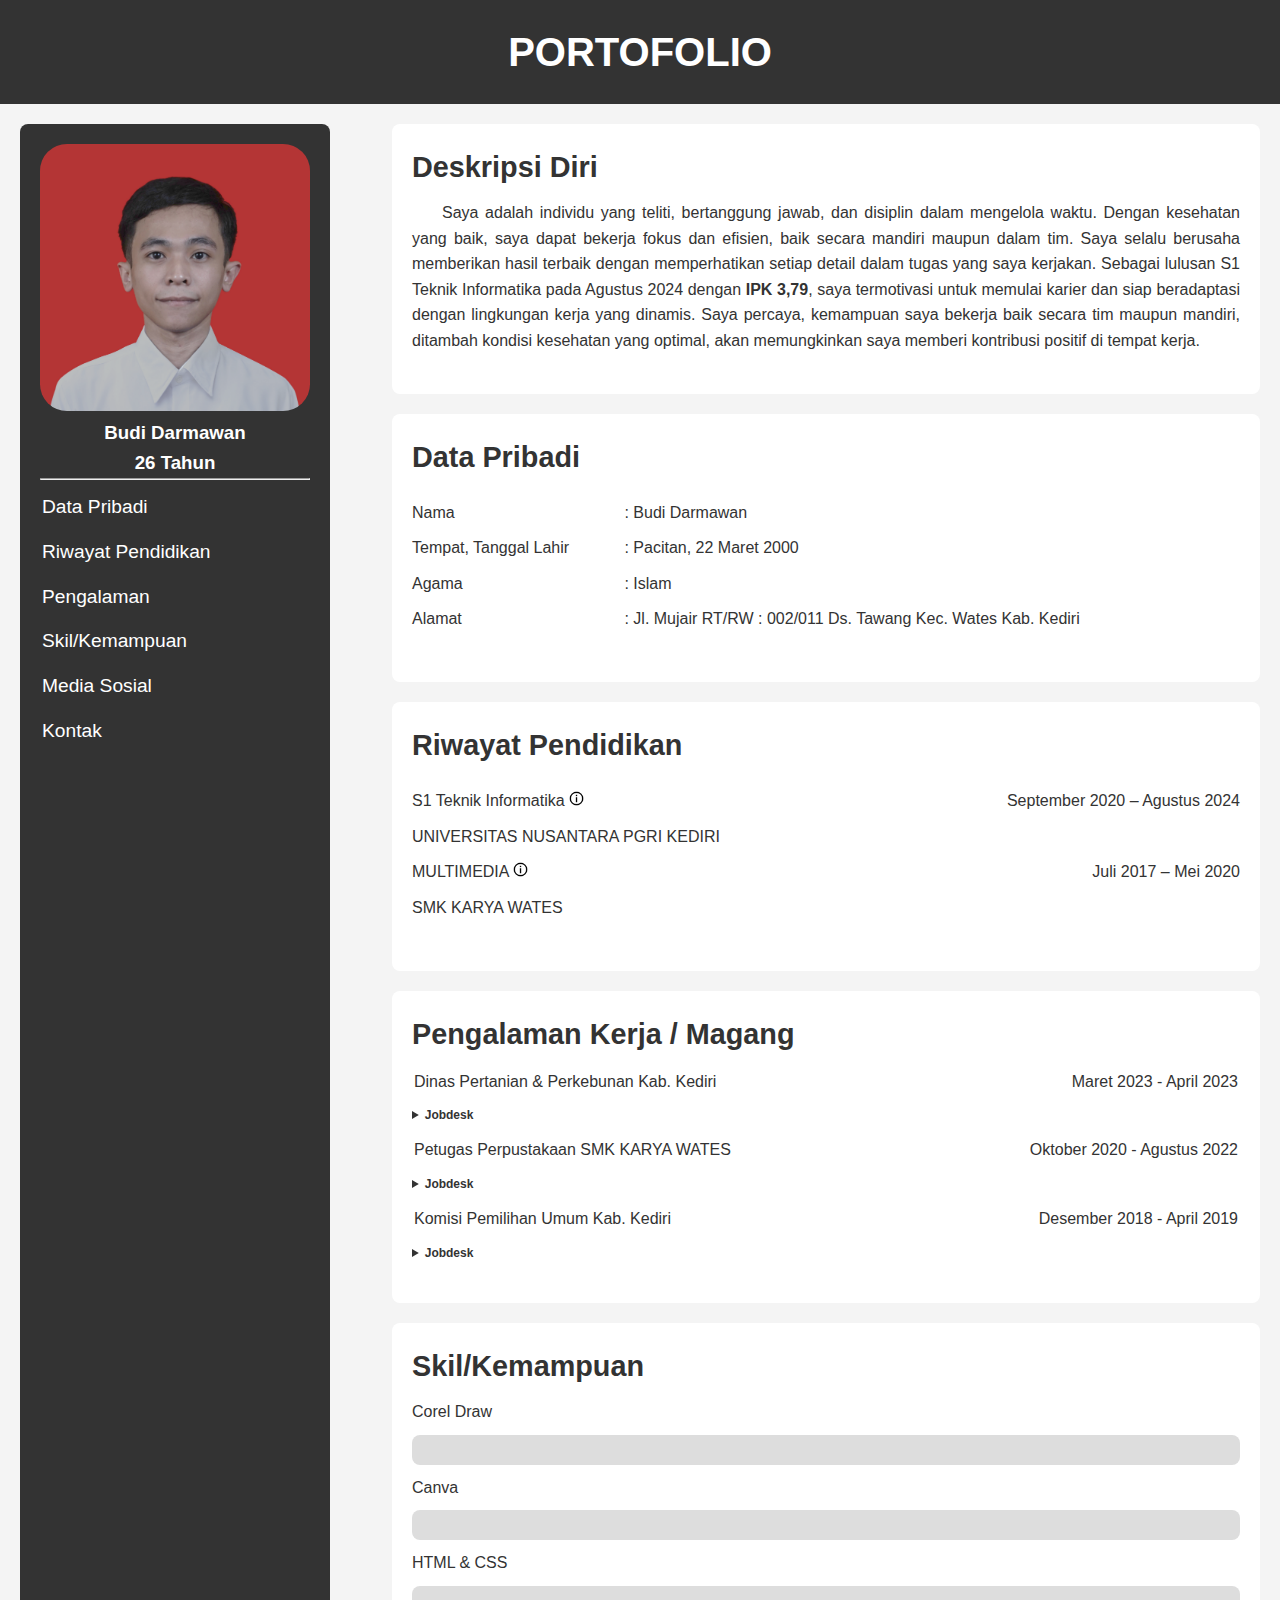
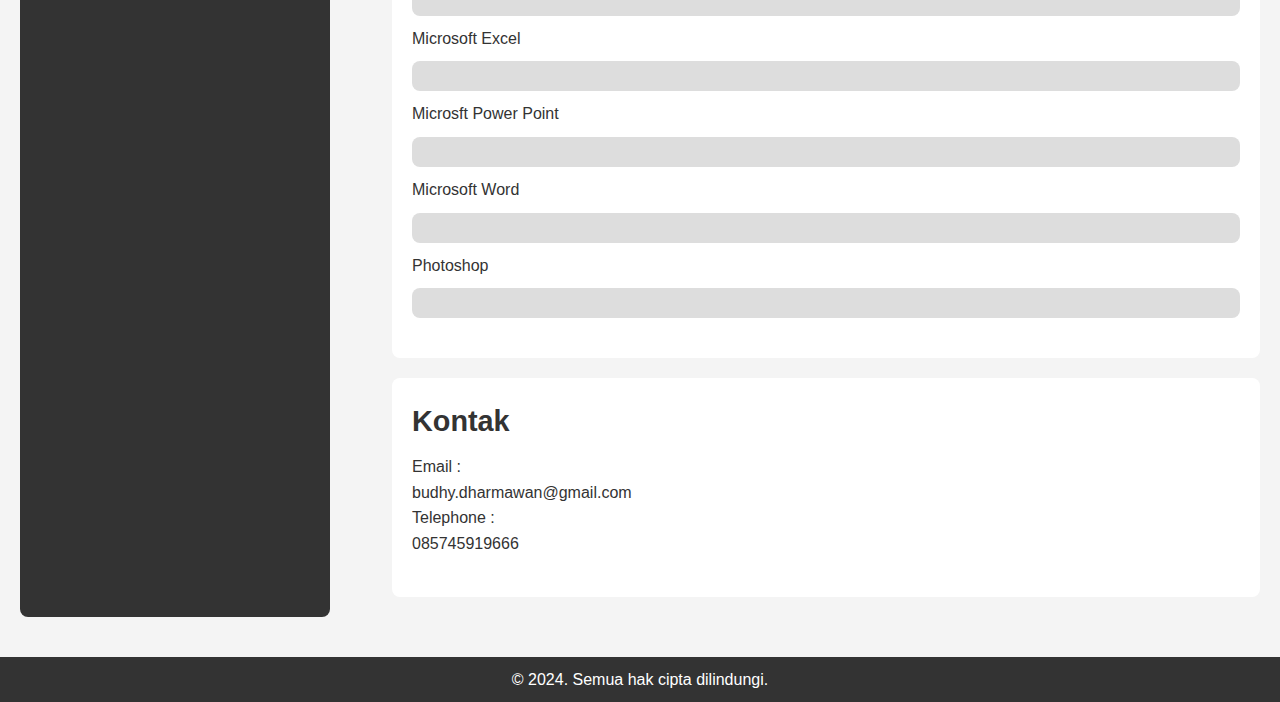
<file: index.html>
<!DOCTYPE html>
<html lang="id">
<head>
    <meta charset="UTF-8">
    <meta name="viewport" content="width=device-width, initial-scale=1.0">
    <title>PORTOFOLIO</title>
    <link rel="stylesheet" href="styles.css">
</head>
<body>
    <header>
        <h1>PORTOFOLIO</h1>
    </header>
    <div class="container">
        <!-- Kolom Kiri: Menu Navigasi -->
        <aside class="menu">
            <div class="content" style="width: 100%; text-align: center;">
                <img src="Untitled.jpg"><br>
                <h3>Budi Darmawan</h3>
                <h3><span id="umur"></span> Tahun</h3>
                <script>
                    const tanggalLahir = new Date(2000, 3, 22);
                    const sekarang = new Date();
                    let umur = sekarang.getFullYear() - tanggalLahir.getFullYear();
                    const bulan = sekarang.getMonth() - tanggalLahir.getMonth();
                    if (bulan < 0 || (bulan === 0 && sekarang.getDate() < tanggalLahir.getDate())) {
                        umur--;
                    } document.getElementById("umur").textContent = umur
                </script>
            </div>
            <hr>
            <ul>
                <li><a href="#data-pribadi">Data Pribadi</a></li>
                <li><a href="#riwayat-pendidikan">Riwayat Pendidikan</a></li>
                <li><a href="#pengalaman">Pengalaman</a></li>
                <li><a href="#skil">Skil/Kemampuan</a></li>
                <li><a href="#media-sosial">Media Sosial</a></li>
                <li><a href="#kontak">Kontak</a></li>
            </ul>
        </aside>
        <!-- Kolom Kanan: Penjelasan Detail -->
        <div class="content">
            <section class="content2">
                <section id="deskripsi">
                    <h2>Deskripsi Diri</h2>
                    <p style=" text-align: justify;width: 100%;text-indent: 30px;">     Saya adalah individu yang teliti, bertanggung jawab, dan disiplin dalam mengelola waktu. Dengan kesehatan yang baik, saya dapat bekerja fokus dan efisien, baik secara mandiri maupun dalam tim. Saya selalu berusaha memberikan hasil terbaik dengan memperhatikan setiap detail dalam tugas yang saya kerjakan. Sebagai lulusan S1 Teknik Informatika pada Agustus 2024 dengan <strong> IPK 3,79</strong>, saya termotivasi untuk memulai karier dan siap beradaptasi dengan lingkungan kerja yang dinamis. Saya percaya, kemampuan saya bekerja baik secara tim maupun mandiri, ditambah kondisi kesehatan yang optimal, akan memungkinkan saya memberi kontribusi positif di tempat kerja.</p>
                </section>
            </section>
            <section class="content2">
                <section id="data-pribadi">
                    <h2>Data Pribadi</h2>
                    <p>
                        <table width="100%" style="border-spacing: 0 10px;">
                            <tr>
                                <td>Nama</td>
                                <td> : Budi Darmawan</td>
                            </tr>
                            <tr>
                                <td>Tempat, Tanggal Lahir</td>
                                <td> : Pacitan, 22 Maret 2000</td>
                            </tr>
                            <tr>
                                <td>Agama</td>
                                <td> : Islam</td>
                            </tr>
                            <tr>
                                <td>Alamat</td>
                                <td> : Jl. Mujair RT/RW : 002/011 Ds. Tawang Kec. Wates Kab. Kediri</td>
                            </tr>
                        </table>
                    </p>
                </section>
            </section>
            <section class="content2">
                <section id="riwayat-pendidikan">
                    <h2>Riwayat Pendidikan</h2>
                    <p>
                        <table width="100%" style="border-spacing: 0 10px;">
                            <tr>
                                <td>S1 Teknik Informatika <a href="#"><img src="i.png" style="width: 15px"> </a></td>
                                <td style="text-align: right;"> September 2020 – Agustus 2024</td>
                            </tr>
                            <tr>
                                <td colspan="2">UNIVERSITAS NUSANTARA PGRI KEDIRI</td>
                            </tr>
                            <tr>
                                <td>MULTIMEDIA <a href="#"><img src="i.png" style="width: 15px"> </a></td>
                                <td style="text-align: right;"> Juli 2017 – Mei 2020</td>
                            </tr>
                            <tr>
                                <td colspan="2">SMK KARYA WATES</td>
                            </tr>
                        </table>
                    </p>
                </section>
            </section>
            <section class="content2">
                <section id="pengalaman">
                    <h2>Pengalaman Kerja / Magang</h2>
                    <p>
                        <table width="100%">
                            <tr>
                                <td>Dinas Pertanian & Perkebunan Kab. Kediri</td>
                                <td style="text-align: right;">Maret 2023 - April 2023</td>
                            </tr>
                        </table>
                        <details>
                            <summary class="jobdesk-title">Jobdesk</summary>
                            <ol class="jobdesk-list">
                                <li style="font-size: 12px">Mengarsipkan Data</li>
                                <li style="font-size: 12px">Menginput Data & Mencetak</li>
                                <li style="font-size: 12px">Mengurutkan Pajak</li>
                                <li style="font-size: 12px">Dokumentasi Kegiatan</li>
                            </ol>
                        </details>
                    </p>
                    <p>
                        <table width="100%">
                            <tr>
                                <td>Petugas Perpustakaan SMK KARYA WATES</td>
                                <td style="text-align: right;">Oktober 2020 - Agustus 2022</td>
                            </tr>
                        </table>
                        <details>
                            <summary class="jobdesk-title">Jobdesk</summary>
                            <ol class="jobdesk-list">
                                <li style="font-size: 12px">Mendata Buku di Perputakaan</li>
                                <li style="font-size: 12px">Melebeli, Menyampuli Buku</li>
                                <li style="font-size: 12px">Membersihkan Area& Merapikan Buku Perpustakaan</li>
                                <li style="font-size: 12px">Membatu Jalannya Penerimaan Siswa Baru</li>
                            </ol>
                        </details>
                    </p>
                    <p>
                        <table width="100%">
                            <tr>
                                <td>Komisi Pemilihan Umum Kab. Kediri</td>
                                <td style="text-align: right;">Desember 2018 - April 2019</td>
                            </tr>
                        </table>
                        <details>
                            <summary class="jobdesk-title">Jobdesk</summary>
                            <ol class="jobdesk-list">
                                <li style="font-size: 12px">Mendata Perlengkapan Atribut Dalam Pemilihan Serentak Tahun 2019</li>
                                <li style="font-size: 12px">Mensortir Perlengkapan Pemilu yang Rusak</li>
                                <li style="font-size: 12px">Mengelompokan Atribut Pemilu Sesuai Dengan Desa & Kecamatan</li>
                            </ol>
                        </details>
                    </p>
                </section>
            </section>
            <section class="content2">
                <section id="skil">
                    <h2>Skil/Kemampuan</h2>
                    <section id="skills">
                        <p>Corel Draw</p>
                        <div class="skill-container corel">
                            <div class="skill-bar"></div>
                        </div>
                        <p>Canva</p>
                        <div class="skill-container canva">
                            <div class="skill-bar"></div>
                        </div>
                        <p>HTML & CSS</p>
                        <div class="skill-container html">
                            <div class="skill-bar"></div>
                        </div>
                        <p>Microsoft Excel</p>
                        <div class="skill-container excel">
                            <div class="skill-bar"></div>
                        </div>
                        <p>Microsft Power Point</p>
                        <div class="skill-container powerpoint">
                            <div class="skill-bar"></div>
                        </div>
                        <p>Microsoft Word</p>
                        <div class="skill-container word">
                            <div class="skill-bar"></div>
                        </div>
                        <p>Photoshop</p>
                        <div class="skill-container photoshop">
                            <div class="skill-bar"></div>
                        </div>
                    </section>
                </section>
            </section>
            <section class="content2">
                <section id="kontak">
                    <h2>Kontak </h2>
                    <p>Email :</p>
                    <p>budhy.dharmawan@gmail.com</p>
                    <p>Telephone :</p>
                    <p>085745919666</p>
                </section>
            </section>
        </div>
    </div>
    <footer>
        <p>&copy; 2024. Semua hak cipta dilindungi.</p>
    </footer>
</body>
</html>
</file>
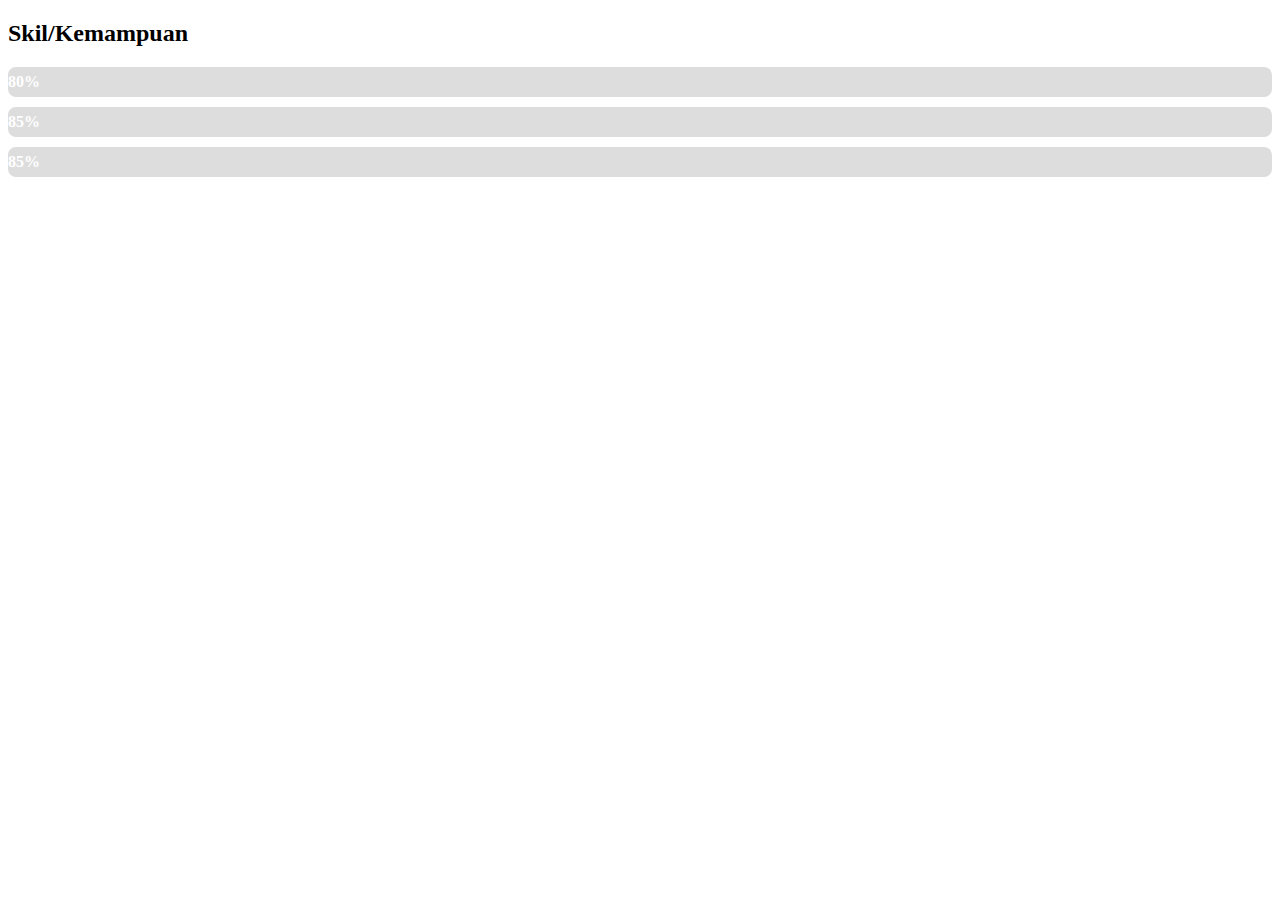
<file: contoh.html>
<!DOCTYPE html>
<html lang="id">
<head>
    <meta charset="UTF-8">
    <meta name="viewport" content="width=device-width, initial-scale=1.0">
    <title>Portofolio Saya</title>
    <style>
        /* Styling untuk kontainer skill */
        .skill-container {
            width: 100%;
            background-color: #ddd;
            border-radius: 8px;
            margin: 10px 0;
        }

        /* Styling untuk bar yang akan dianimasikan */
        .skill-bar {
            height: 30px;  /* Tinggi bar */
            width: 0;  /* Dimulai dengan lebar 0 */
            background-color: #4caf50;  /* Warna hijau untuk bar */
            border-radius: 8px;
            text-align: center;
            color: white;
            line-height: 30px;  /* Menjaga teks agar tetap berada di tengah bar */
            font-weight: bold;
        }

        /* Animasi untuk meningkatkan lebar bar */
        @keyframes fillSkillBar {
            from {
                width: 0%;
            }
            to {
                width: var(--skill-width); /* Gunakan variabel CSS untuk menentukan lebar */
            }
        }

        /* Terapkan animasi ke .skill-bar */
        .skill-bar {
            animation: fillSkillBar 2s ease-out forwards;
        }

        /* Customizing each skill bar based on the percentage */
        .word .skill-bar {
            --skill-width: 80%; /* 80% untuk Word */
            background-color: #f44336; /* Red for Word */
        }

        .excel .skill-bar {
            --skill-width: 85%; /* 85% untuk Excel */
            background-color: #2196F3; /* Blue for Excel */
        }

        .canva .skill-bar {
            --skill-width: 70%; /* 70% untuk kemampuan lain */
            background-color: #FFEB3B; /* Yellow for Other Skills */
        }
    </style>
</head>
<body>

    <section id="skills">
        <h2>Skil/Kemampuan</h2>

        <!-- Word Skill -->
        <div class="skill-container word">
            <div class="skill-bar">80%</div>
        </div>

        <!-- Excel Skill -->
        <div class="skill-container excel">
            <div class="skill-bar">85%</div>
        </div>

        <div class="skill-container canva">
            <div class="skill-bar">85%</div>
        </div>

    </section>

</body>
</html>
</file>
<file: styles.css>
/* Reset CSS */
* {
    margin: 0;
    padding: 0;
    box-sizing: border-box;
}

/* Body and general layout */
body {
    font-family: Arial, sans-serif;
    line-height: 1.6;
    background-color: #f4f4f4;
    color: #333;
}

/* Header */
header {
    background-color: #333;
    color: white;
    text-align: center;
    padding: 20px 0;
}

header h1 {
    font-size: 2.5rem;
}
details {
    margin: 10px 0;
}

summary {
    font-weight: bold;
    cursor: pointer;
    padding: 0;
    font-size: 12px;
}

/* Gaya untuk daftar jobdesk */
.jobdesk-list {
    padding-left: 30px; /* Memberikan jarak kiri untuk indentasi */
}

/* Gaya untuk item dalam daftar */
.jobdesk-list li {
    margin-bottom: 8px; /* Memberikan jarak antar item */
    line-height: 1.5;  /* Jarak antar baris teks */
}

/* Menambahkan efek ketika menampilkan jobdesk */
details[open] summary {
    color: #4CAF50; /* Mengubah warna teks menjadi hijau saat dropdown terbuka */
}

/* Profile Header: Foto, Nama, Umur */
.profile-header {
    display: flex;
    align-items: center;
    margin-bottom: 20px;
}

img {
    width: 100%;
    height: auto;
    border-radius: 10%;
    margin-right: 20px;
}

.profile-header .profile-info {
    font-size: 1.2rem;
}

/* Container layout */
.container {
    display: flex;
    justify-content: space-between;
    margin: 20px;
}

/* Kolom Kiri: Menu Navigasi */
.menu {
    width: 25%;
    background-color: #333;
    color: white;
    padding: 20px;
    border-radius: 8px;
}

.menu h2 {
    text-align: center;
    font-size: 1.5rem;
    margin-bottom: 20px;
}

.menu ul {
    list-style-type: none;
}

.menu ul li {
    margin: 10px 0;
    padding: 2px;
}

.menu ul li a {
    color: white;
    text-decoration: none;
    font-size: 1.2rem;
}

.menu ul li a:hover {
    text-decoration: underline;
}

/* Kolom Kanan: Penjelasan Detail */
.content {
    width: 70%;
    border-radius: 8px;
}
.content2 {
    width: 100%;
    padding: 20px;
    background-color: white;
    border-radius: 8px;
}

section {
    margin-bottom: 20px;
}

section h2 {
    font-size: 1.8rem;
    margin-bottom: 10px;
}

section ul {
    list-style-type: none;
}
.skill-container {
    width: 100%;
    background-color: #ddd;
    border-radius: 8px;
    margin: 10px 0;
}
.skill-bar {
    height: 30px;  /* Tinggi bar */
    width: 0;  /* Dimulai dengan lebar 0 */
    background-color: #4caf50;  /* Warna hijau untuk bar */
    border-radius: 8px;
    text-align: center;
    color: white;
    line-height: 30px;  /* Menjaga teks agar tetap berada di tengah bar */
    font-weight: bold;
}
/* Animasi untuk meningkatkan lebar bar */
@keyframes fillSkillBar {
    from{
        width: 0%;
    }
    to {
        width: var(--skill-width); /* Gunakan variabel CSS untuk menentukan lebar */
    }
}
/* Terapkan animasi ke .skill-bar */
.skill-bar {
    animation: fillSkillBar 2s ease-out forwards;
}
/* Customizing each skill bar based on the percentage */
.corel .skill-bar {
    --skill-width: 80%; /* 80% untuk Word */
    background-color: #a9a9a9; /* Red for Word */
}
.canva .skill-bar {
    --skill-width: 85%; /* 80% untuk Word */
    background-color: #a9a9a9; /* Red for Word */
}
.html .skill-bar {
    --skill-width: 70%; /* 80% untuk Word */
    background-color: #a9a9a9; /* Red for Word */
}
.excel .skill-bar {
    --skill-width: 89%; /* 80% untuk Word */
    background-color: #a9a9a9; /* Red for Word */
}
.powerpoint .skill-bar {
    --skill-width: 65%; /* 80% untuk Word */
    background-color: #a9a9a9; /* Red for Word */
}
.word .skill-bar {
    --skill-width: 90%; /* 80% untuk Word */
    background-color: #a9a9a9; /* Red for Word */
}
.photoshop .skill-bar {
    --skill-width: 50%; /* 80% untuk Word */
    background-color: #a9a9a9; /* Red for Word */
}
footer {
    background-color: #333;
    color: white;
    text-align: center;
    padding: 10px 0;
    margin-top: 40px;
}

/* Mobile responsiveness */
@media screen and (max-width: 768px) {
    .container {
        flex-direction: column;
        align-items: center;
    }

    .menu, .content {
        width: 90%;
        margin-bottom: 20px;
    }

    .profile-header {
        flex-direction: column;
        align-items: center;
        text-align: center;
    }

    .profile-header .photo img {
        margin-bottom: 10px;
    }
    .menu h2,
    .menu ul {
        display: none;
    }
}
</file>
